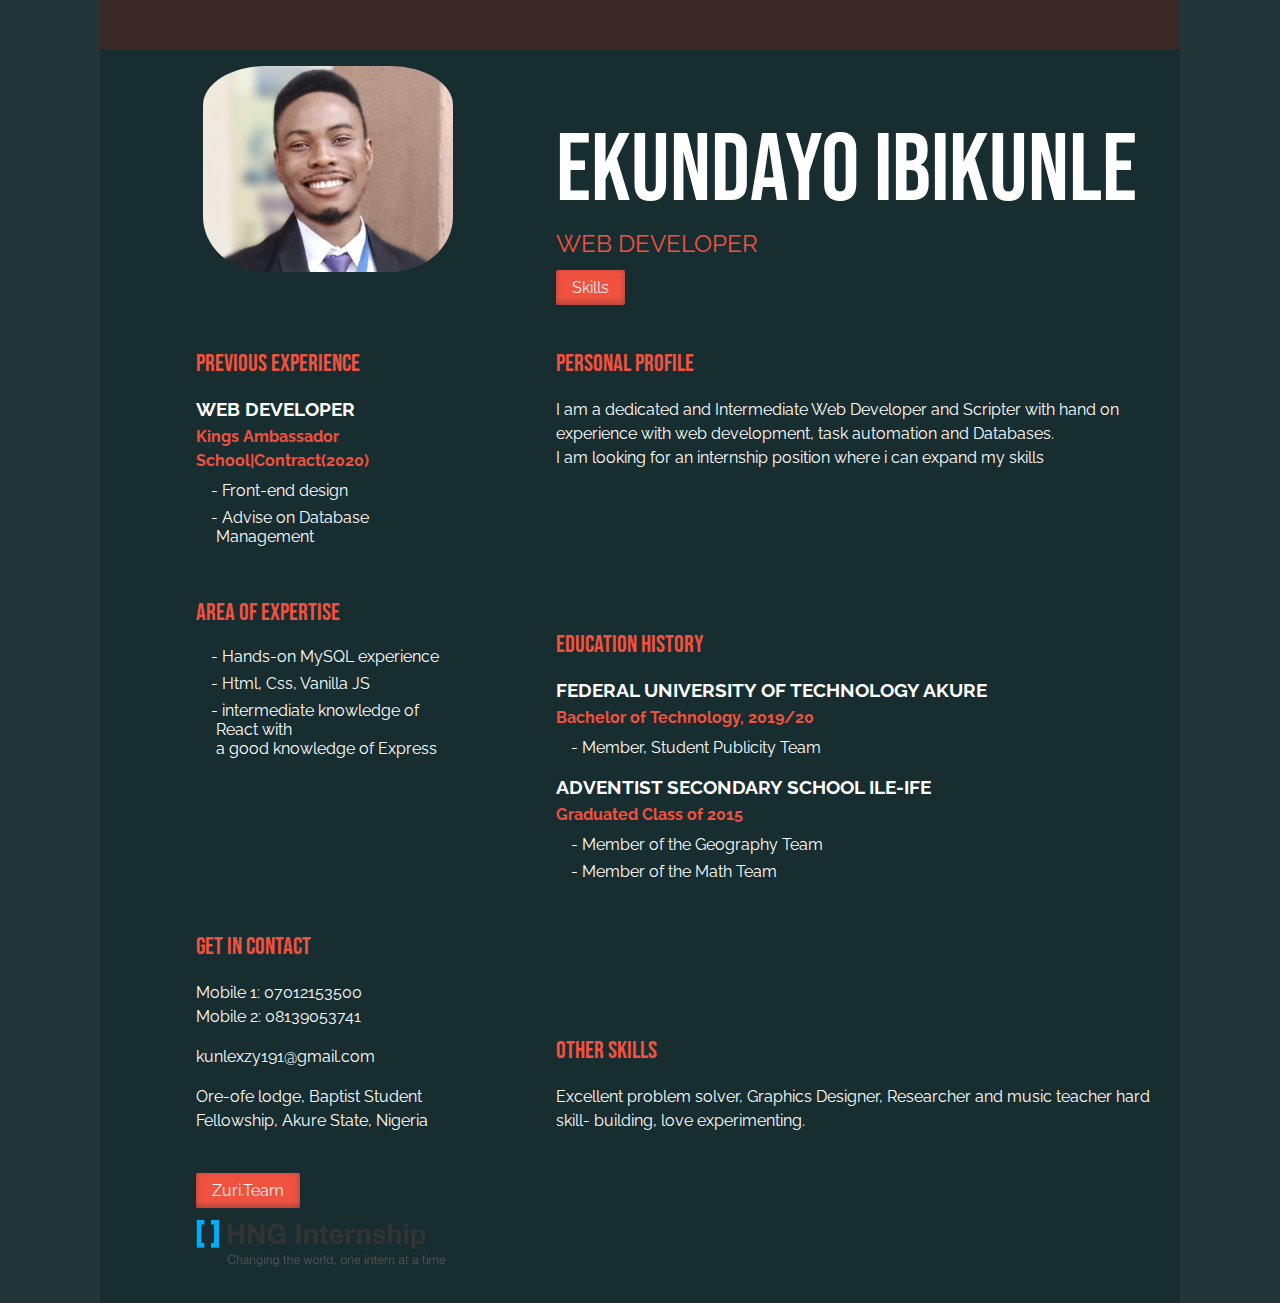
<file: index.html>
<!DOCTYPE html>
 <html lang="en">
 <head>
     <meta charset="UTF-8">
     <meta http-equiv="X-UA-Compatible" content="IE=edge">
     <meta name="viewport" content="width=device-width, initial-scale=1.0">
     <link href="./css/style.css" rel="stylesheet" >
     <title>Task</title>
 </head>
 <body>

     <div class="container">
        <div class="box"></div>
        <div class="image dark radius">
            <!-- <img src="./images/brand-logo.png"> -->
            <img src="./images/profilePics.jpg">
        </div>
        <header class="light head">
            <div class="head">
                <h1 class="name">Ekundayo Ibikunle</h1>
                <h2 class="job">Web Developer</h2>
            </div>
            <div class="link"><a href="./skills.html" target="/">Skills</a></div>

        </header>

        <article class="dark">
            <h2>Previous Experience</h2>
            <section>
                <h3>Web Developer</h3>
                <p class="school">Kings Ambassador School|Contract(2020)</p>
                <ul class="dashed">
                    <li>Front-end design</li>
                    <li>Advise on Database Management</li>
                </ul>
            </section>
        </article>
        <article class="light">
            <h2>Personal Profile</h2>
            <p>I am a dedicated and Intermediate Web Developer and Scripter
                with hand on experience with web development, task automation
                and Databases.<br>
                I am looking for an internship position where i can expand my skills </p>
        </article>
        <article class="dark">
            <h2>Area of Expertise</h2>
            <p>
            <ul class="dashed">
                <li>Hands-on MySQL experience</li>
                <li>Html, Css, Vanilla JS</li>
                <li>intermediate knowledge of React with<br>
                    a good knowledge of Express</li>
            </ul>
            </p>
        </article>
        <article class="special light">
            <h2>Education History</h2>
            <section>
                <h3>Federal University of Technology Akure</h3>
    
                
                <p class="school">Bachelor of Technology, 2019/20</p>
                <ul class="dashed">
                    <li>Member, Student Publicity Team</li>
                </ul>
            </section>
            <section>
                <h3>Adventist Secondary School Ile-Ife</h3>
                <p class="school">Graduated Class of 2015</p>
                <ul class="dashed">
                    <li>Member of the Geography Team</li>
                    <li>Member of the Math Team</li>
                </ul>
            </section>
        
        </article>
        <article class="dark">
            <h2>Get in contact</h2>
            <div>
                <p>Mobile 1: 07012153500<br>
                    Mobile 2: 08139053741</p>
        
                <p>kunlexzy191@gmail.com</p>
            </div>
            <p>Ore-ofe lodge, Baptist Student Fellowship, Akure State, Nigeria</p>
    
        </article>
        <article class="align-bottom light">
            <div>
                <h2>Other Skills</h2>
                <p>
                    Excellent problem solver, Graphics Designer, Researcher and music teacher
                    hard skill- building, love experimenting.
                </p> 
            </div>
        </article>
    
        <footer class="dark link">
            <span><a href="https://internship.zuri.team">Zuri.Team</a></span><span><img src="./images/brand-logo.png"></span>
        </footer>
        <div class="empty light"></div>
    </div>
 </body>
 </html>
</file>
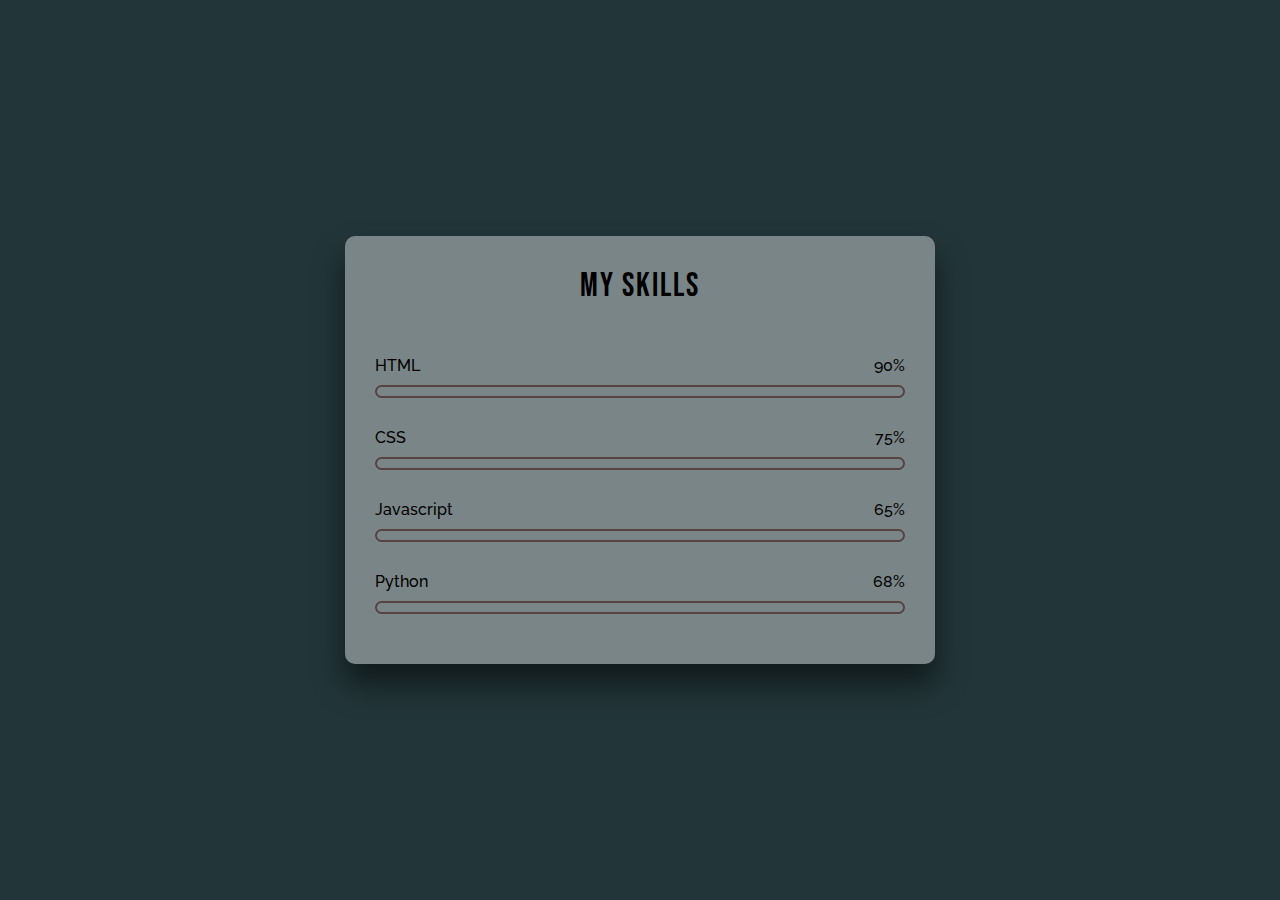
<file: skills.html>
<!DOCTYPE html>
<html lang="en">
<head>
    <meta charset="UTF-8">
    <meta http-equiv="X-UA-Compatible" content="IE=edge">
    <meta name="viewport" content="width=device-width, initial-scale=1.0">
    <link href="./css/sampleStyle.css" rel="stylesheet">
    <title>SampleAnimatedBarWithHTMLCSS</title>
</head>
<body>
    <div class="wrapper">
        <div class="container">
            <h2>My Skills</h2>
            <div class="skills">
                <div class="details">
                    <span>HTML</span>
                    <span>90%</span>
                </div>
                <div class="bar">
                    <div id="html-bar"></div>
                </div>
            </div>

            <div class="skills">
                <div class="details">
                    <span>CSS</span>
                    <span>75%</span>
                </div>
                <div class="bar">
                    <div id="css-bar"></div>
                </div>
            </div>

            <div class="skills">
                <div class="details">
                    <span>Javascript</span>
                    <span>65%</span>
                </div>
                <div class="bar">
                    <div id="javascript-bar"></div>
                </div>
            </div>

            <div class="skills">
                <div class="details">
                    <span>Python</span>
                    <span>68%</span>
                </div>
                <div class="bar">
                    <div id="python-bar"></div>
                </div>
            </div>


        </div>
    </div>
</body>
</html>
</file>
<file: css/style.css>
:root {
    box-sizing: border-box;
    font-size: 1rem;
}

*,
::before,
::after {
    box-sizing: inherit;
}
@font-face {
    font-family: bebas_neue;
    src: url("../fonts/bebas_neue/BebasNeue-Regular.ttf"),
        url("../fonts/bebas_neue/BebasNeue-Regular.woff");

}

@font-face {
    font-family: Raleway;
    src: url("../fonts/Raleway/Raleway-VariableFont_wght.ttf");
}

body {
    background-color: #223538;
    font-family: Raleway, Helvetica, Arial, sans-serif;
    color: #fff;
    max-width: 1080px;
    margin: 0 auto;
}
article p {
    line-height: 1.5em;
}
div a {
    text-decoration: none;
    background-color: #f1523f;
    border-radius: 2px;
    color: #eee;
    padding: .5em 1em;
    box-shadow: rgba(50, 50, 93, 0.25) 0px 50px 100px -20px, rgba(0, 0, 0, 0.3) 0px 30px 60px -30px, rgba(10, 37, 64, 0.35) 0px -2px 6px 0px inset;
}

a:hover {
    background-color: #e82610;
    box-shadow: rgba(50, 50, 93, 0.25) 0px 30px 60px -12px inset, rgba(0, 0, 0, 0.3) 0px 18px 36px -18px inset;
}

.box {
    height: 50px;
    background-color: rgb(73, 39, 35, .7);
    grid-column:1/3;
}



/* my name element- large */
.name {
    font-size: 6rem;
    margin-bottom: 0;
}

.job {
    font-family: Raleway;
    text-transform: uppercase;
    margin-top: 0
}

.head {
    align-self: center;
}

h1, h2, h3 {
    font-family: bebas_neue, Helvetica, Arial, sans-serif;
    font-weight: normal;
    text-transform: uppercase;
}
h3 {
    font-family: Raleway;
    font-weight: bold;
    margin-bottom: 5px;
}
h2 {
    color: #f1523f;
}

.radius img {
    border-radius: 25%;
}

@media (min-width: 800px) {
    .container {
        display: grid;
        grid-template-columns: 1fr 2fr;
        grid-template-rows: repeat(4, auto);
        grid-auto-flow: dense;   
        background-color: #182D30;   
    }
    
    /* .container > *{
        border: 1px red solid;
    } */
    
    .container > * {
        margin-left: 6rem;
    }
    .container > :first-child {
        margin-left: 0;
    }
    .container > * + * {
        padding-bottom: 2rem;
    }
}



img {
    width: 250px;
    padding-top: 1em;
}


.image {
    grid-column: 1/2;
    grid-row: span 1;
    text-align: center;
}


.school {
    color:#f1523f;
    margin-top: 0;
    margin-bottom: .5em;
    font-weight: bolder;
}

ul {
    margin: 0;
}
ul.dashed {
    list-style-type: none;
    padding-left: 20px;
}

ul.dashed > li {
    text-indent: -5px;
}

ul.dashed > li:before {
    content: "-  ";
    text-indent: -5px;
}
ul li + li {
    padding-top: .5em;
}

.align-bottom{
    display: flex;
    grid-template-columns: 1fr;
}

.align-bottom div {
    align-self: flex-end;   
}

.special {
    padding-top: 2em;
}

.link {
    grid-column: 1/2;
}

/* .link a {
    text-decoration: none;
    color: #f1523f;
} */

@media (max-width: 800px) {
    body {
        font-size: 2vh;
    }
    .dark{
        background-color:#182D30;
        padding-top: 1em;
        padding-bottom: 2em;
    }
    .light {
        background-color: #223538;
    }

    .box {
        height: 50px;
        background-color: rgb(73, 39, 35);
        grid-column:1/3;
    }
    .container > * {
        display: block;
        text-align: center;
    }
    .container > * + *{
        margin-bottom: 2em;
    }
    .special {
        padding-top: 0;
    }


}
</file>
<file: css/sampleStyle.css>
*{
    padding: 0;
    margin: 0;
    box-sizing: border-box;
}


@font-face {
    font-family: bebas_neue;
    src: url("../fonts/bebas_neue/BebasNeue-Regular.ttf"),
        url("../fonts/bebas_neue/BebasNeue-Regular.woff");

}
@font-face {
    font-family: Raleway;
    src: url("../fonts/Raleway/Raleway-VariableFont_wght.ttf");
}

body {
    height: 100vh;
    background-color: #223538;
    font-family: Raleway, sans-serif;
    /* background-image: url("../images/DogsA3_Remington.jpg");
    background-repeat: no-repeat;
    background-position: top left;
    background-size:100%; */
}

.wrapper {
    width: 40%;
    min-width: 590px;
    position: absolute;
    /* transform: translate moves an element
    using the x-y coordinate in this case a -50%
    moves it to the left and a -50% moves to the
    bottom*/
    transform: translate(-50%, -50%);
    left: 50%;
    top: 50%
}

.container {
    width: 100%;
    padding: 30px 30px 50px;
    background-color: rgb(255,255,255, 0.4);
    border-radius: 10px;
    box-shadow: 0 20px 30px rgba(0,0,0,0.5);
}


.container * {
    color: #000;
    font-weight: 500;
}

h2 {
    font-family: bebas_neue;
    margin-bottom: 50px;
    letter-spacing: 2px;
    text-align: center;
    font-size: 33px;
    font-weight: bold;
}

@media (max-width: 1480px) {
    
}

@media (max-width: 650px) {

    .wrapper {
        width: 80%;
        min-width: 300px;
    }
}




.details {
    width: 100%;
    display: flex;
    justify-content: space-between; /* i'm falling for this justify-content
    because it adds even spacing between child-elements*/
    margin-bottom: 10px;
}

.bar {
    position: relative;
    border: 2px solid rgb(73, 39, 35, .7);
    border-radius: 20px;
}

.bar div {
    position: relative;
    width: 0;
    height: 9px;
    border-radius: 20px;
    background-color: rgb(73, 39, 35, .7);
    box-shadow: rgba(50, 50, 93, 0.25) 0px 30px 60px -12px inset, rgba(0, 0, 0, 0.3) 0px 18px 36px -18px inset;
}

.skills:not(:last-child) {
    margin-bottom: 30px;
}

#html-bar{
    animation: html-fill 2s forwards;
}

@keyframes html-fill {
    100%{
        width: 90%
    }
}

#css-bar {
    animation: css-fill 2s forwards
}

@keyframes css-fill {
    100% {
        width: 75%
    }    
}


#javascript-bar {
    animation: javascript-fill 2s forwards;
}

@keyframes javascript-fill {
    100% {
        width: 65%
    }
}


#python-bar {
    animation: python-fill 2s forwards;
}

@keyframes python-fill {
    100% {
        width: 68%;
    }
    
}
</file>
